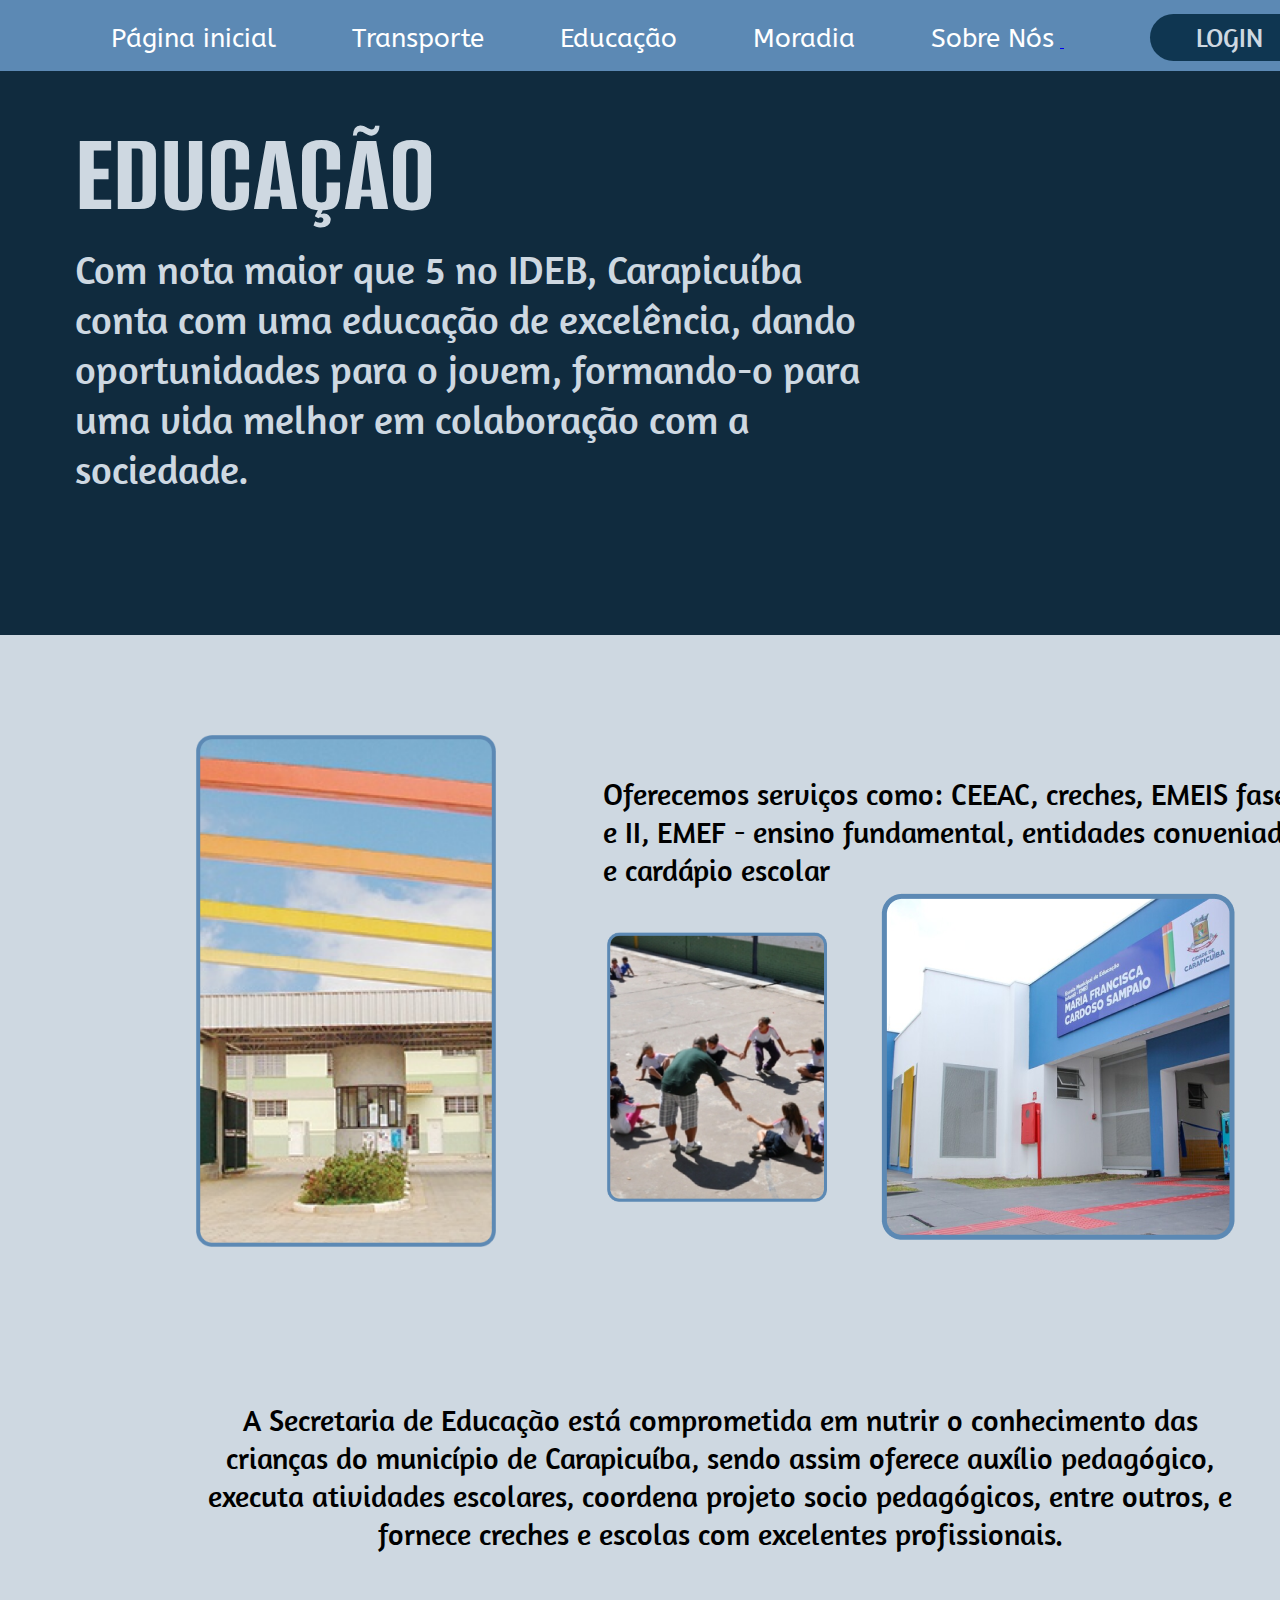
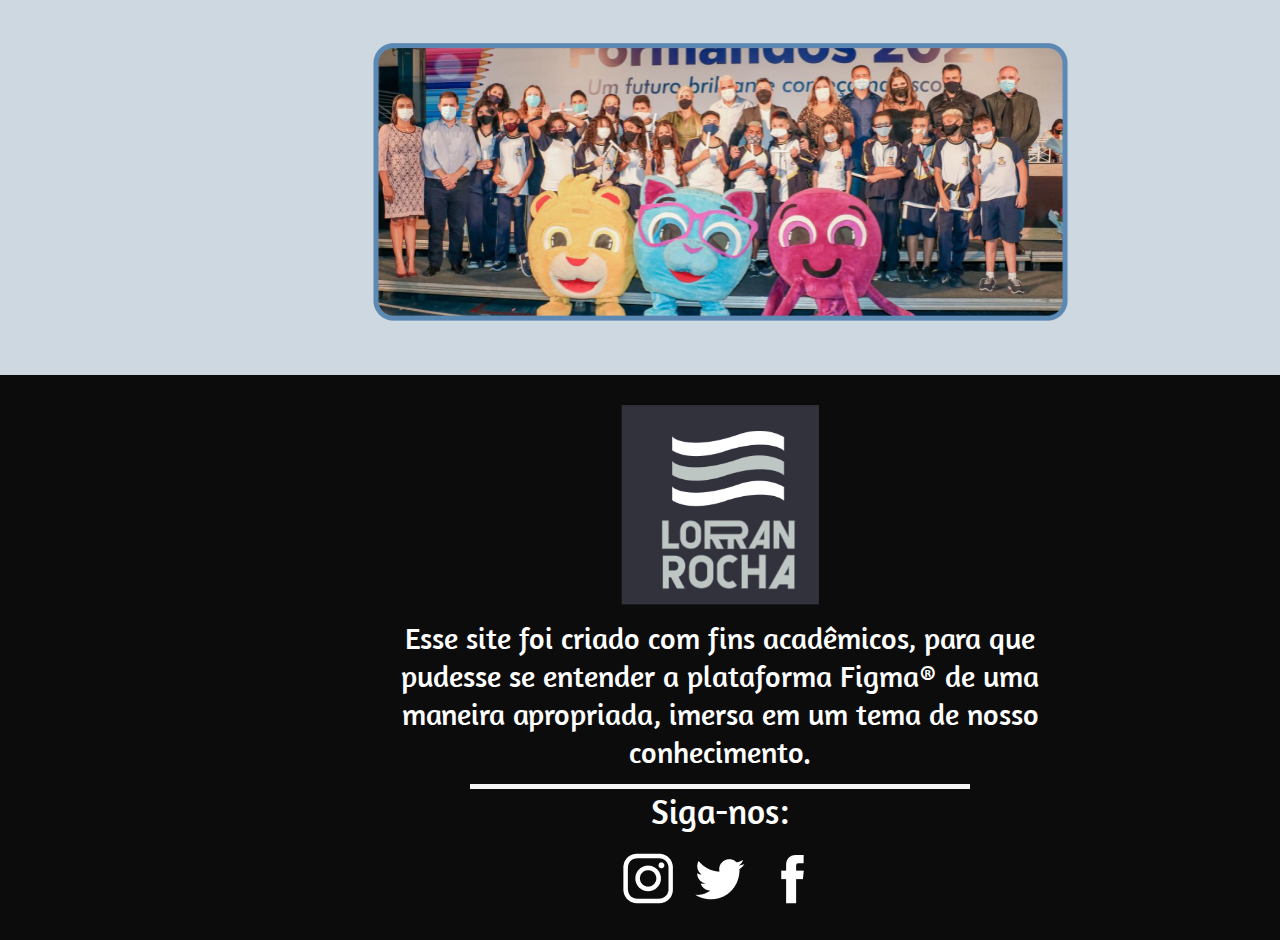
<file: Educação.html>
<!DOCTYPE html>
<html lang="en">
<head>
    <meta charset="UTF-8">
    <meta http-equiv="X-UA-Compatible" content="IE=edge">
    <meta name="viewport" content="width=device-width, initial-scale=1.0">
    <title>Educação</title>
    <link rel="stylesheet" href="Padrão.css">
    <link rel="stylesheet" href="footer.css">
    <link rel="shortcut icon" href="imagens p1/Logo-Nome.ico" type="image/x-icon">
    <link rel="stylesheet" href="Estilo_Educ.css">
</head>
<body>
    <header>
        <nav>
            <ul id="opcoes">
                <button onclick="mudar_pag_Init()"><li id="opc1" class="opc" onclick="">Página inicial</li></button>
                <button onclick="mudar_pag_Transp()"><li id="opc3" class="opc">Transporte</li></button>
                <button onclick="mudar_pag_Educ()"><li id="opc4" class="opc">Educação</li></button>
                <button onclick="mudar_pag_Mor()"><li id="opc5" class="opc">Moradia</li></button>
                <button onclick="mudar_pag_Sobre()"><a href="#rodape">
                    <li id="opc6" class="opc">Sobre Nós</li></button>
                </a>
                <button><a href="login.html">
                    <li id="login" class="opc">LOGIN</li>
                </a></button>
            </ul>
        </nav>
    </header>
    <div id="secao1">
        <h1>EDUCAÇÃO</h1>
        <p>Com nota maior que 5 no IDEB, Carapicuíba conta com uma educação de excelência, dando oportunidades para o jovem, formando-o para uma vida melhor em colaboração com a sociedade.</p>
    </div>
    <section id="container1">
        <img style="width: 300px; margin:0 100px; display: inline-block;" src="imagens p2/Rectangle 57.png" alt="" >
        <table style="display: inline-block;">
            <tr>
                <td colspan="3"><p style="margin:auto; width: 712px;">Oferecemos serviços como: CEEAC, creches, EMEIS fase I e II, EMEF - ensino fundamental, entidades conveniadas e cardápio escolar</p></td>
                <td></td>
            </tr>
            <tr>
                <td></td>
                <td><img src="imagens p2/Rectangle 55.png" alt="" style="width: 220px;"></td>
                <td><img src="imagens p2/Rectangle 56.png" alt=""></td>
            </tr>
        </table>
    </section>
    <section id="container2" style="margin-top: 150px; text-align: center;">    
        <p id="txt">A Secretaria de Educação está comprometida em nutrir o conhecimento das crianças do município de Carapicuíba, sendo assim oferece auxílio pedagógico, executa atividades escolares, coordena projeto socio pedagógicos, entre outros, e fornece creches e escolas com excelentes profissionais.</p>
        <img src="imagens p2/foto.png" alt="" style="width: 695px; margin: 90px auto 0" >
    </section>
    <footer id="rodape">
        <div id="pt1">
            <img id="img_footer" src="imagens p1/Logo Nome.png" alt="Logo do criador do site.">
            <p id="txt1_footer">Esse site foi criado com fins acadêmicos, para que pudesse se entender a plataforma Figma® de uma maneira apropriada, imersa em um tema de nosso conhecimento.</p>
        </div>
        <div id="pt2">
            <div>
                <p id="siga_nos">Siga-nos:</p>
            </div>
            <div id="icones_RedesSociais">
                <a href="https://www.instagram.com/prefeituradecarapicuibaoficial/" target="_blank"><img src="imagens p1/1161953_instagram_icon 1.png" alt="Instagram da cidade"></a>
                <a href="https://twitter.com/cam_carapicuiba" target="_blank"><img src="imagens p1/twitter_bird_icon 1.png" alt="Twitter da cidade"></a>
                <a href="https://www.facebook.com/prefeituradecarapicuibasp" target="_blank"><img src="imagens p1/facebook_icon 1.png" alt="Facebook da cidade"></a>
            </div>
        </div>
    </footer>
    <script src="script.js"></script>
</body>
</html>
</file>
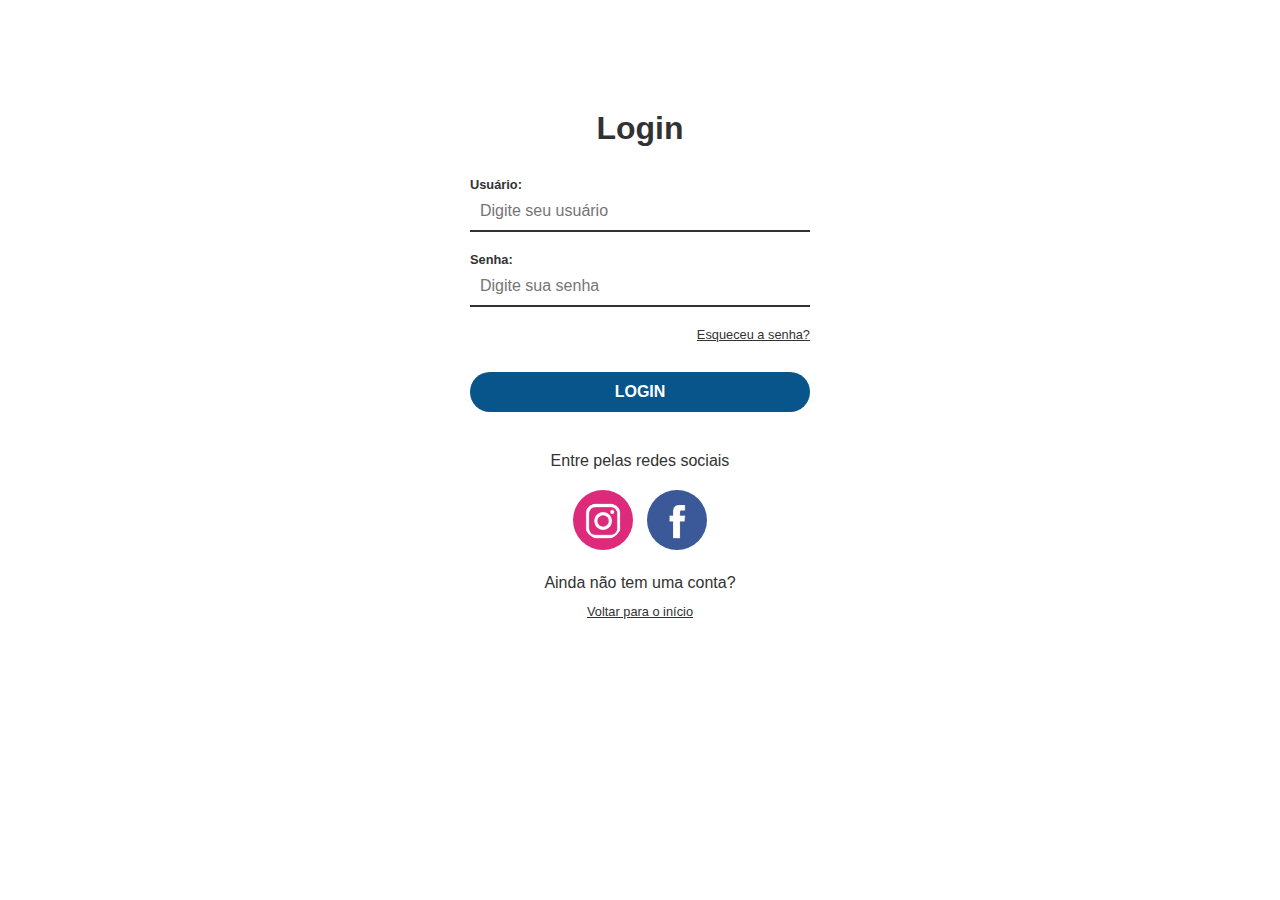
<file: login.html>
<!DOCTYPE html>
<html lang="pt-br">
<head>
    <meta charset="UTF-8">
    <meta http-equiv="X-UA-Compatible" content="IE=edge">
    <meta name="viewport" content="width=device-width, initial-scale=1.0">
    <title>Login</title>
    <link rel="stylesheet" href="https://cdnjs.cloudflare.com/ajax/libs/font-awesome/6.2.0/css/all.min.css" integrity="sha512-xh6O/CkQoPOWDdYTDqeRdPCVd1SpvCA9XXcUnZS2FmJNp1coAFzvtCN9BmamE+4aHK8yyUHUSCcJHgXloTyT2A==" crossorigin="anonymous" referrerpolicy="no-referrer" />
    <link rel="stylesheet" href="css/estilo.css">
</head>
<body>
    <div id="login-container">
        <h1>Login</h1>
        <form action="">
            <label for="usuario">Usuário:</label>
            <input type="text" name="user" id="user" placeholder="Digite seu usuário" autocomplete="off">
            <label for="senha">Senha:</label>
            <input type="password" name="password" id="password" placeholder="Digite sua senha">
            <a href="a" id="forgot-pass">Esqueceu a senha?</a>
            <input type="submit" value="Login">
        </form>
        <div id="social-container">
            <p>Entre pelas redes sociais</p>
            <img id='insta' src="imagens p1/1161953_instagram_icon 1.png" alt="">
            <img id="face" src="imagens p1/facebook_icon 1.png" alt="">
        </div>
        <div id="register-container">
            <div>Ainda não tem uma conta?</div>
            <a href="index.html">Voltar para o início</a>
        </div>
    </div>
</body>
</html>
</file>
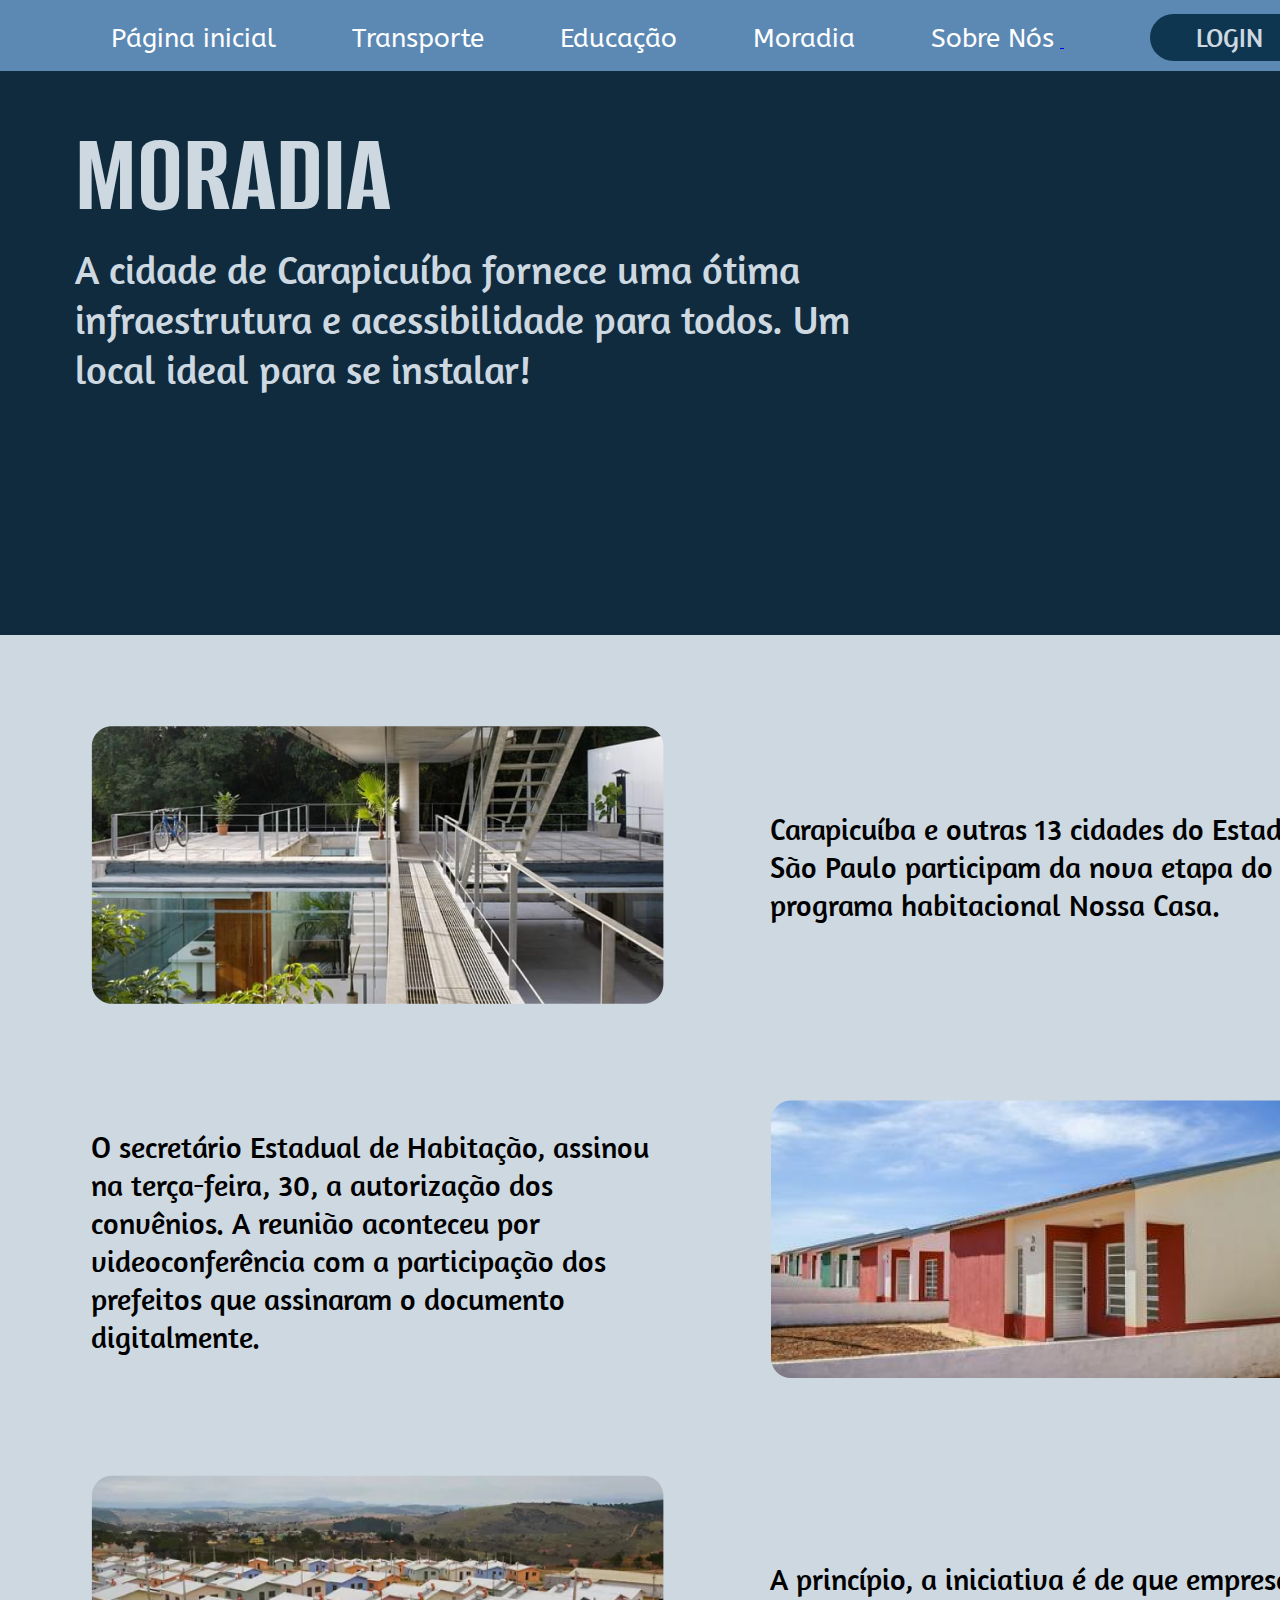
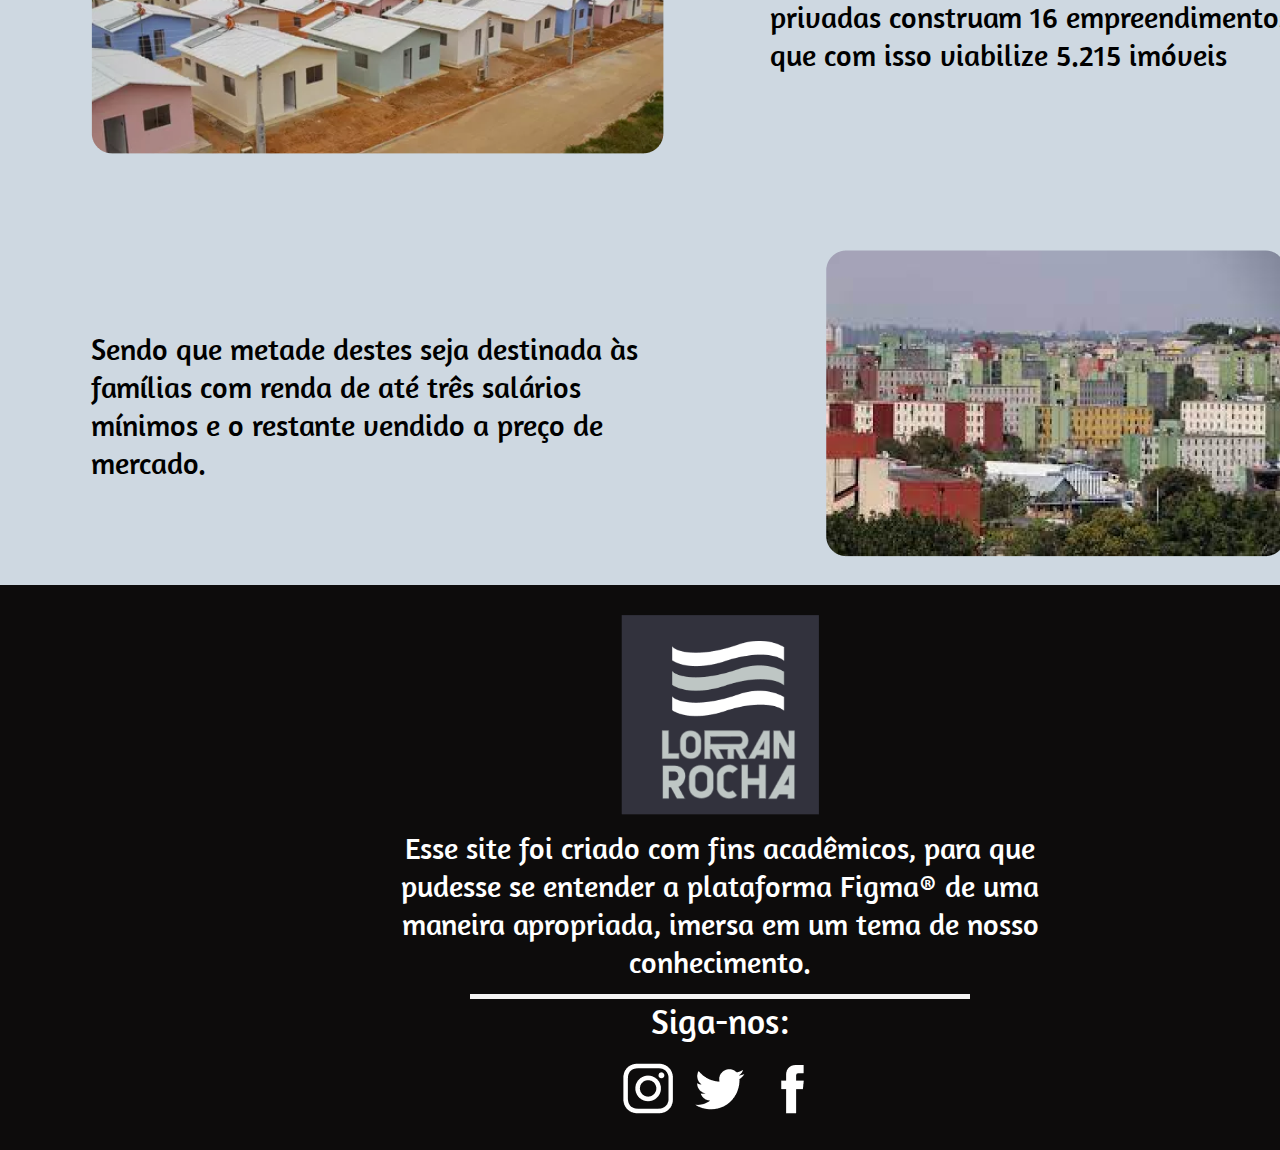
<file: Moradia.html>
<!DOCTYPE html>
<html lang="pt-br">
<head>
    <meta charset="UTF-8">
    <meta http-equiv="X-UA-Compatible" content="IE=edge">
    <meta name="viewport" content="width=device-width, initial-scale=1.0">
    <title>Moradia</title>
    <link rel="shortcut icon" href="imagens p1/Logo-Nome.ico" type="image/x-icon">
    <link rel="stylesheet" href="Estilo_Moradia.css">
    <link rel="stylesheet" href="footer.css">
    <link rel="stylesheet" href="Padrão.css">
</head>
<body>
    <!--Cabeçalho-->
    <header>
        <nav>
            <ul id="opcoes">
                <button onclick="mudar_pag_Init()"><li id="opc1" class="opc" onclick="">Página inicial</li></button>
                <button onclick="mudar_pag_Transp()"><li id="opc3" class="opc">Transporte</li></button>
                <button onclick="mudar_pag_Educ()"><li id="opc4" class="opc">Educação</li></button>
                <button onclick="mudar_pag_Mor()"><li id="opc5" class="opc">Moradia</li></button>
                <button onclick="mudar_pag_Sobre()"><a href="#rodape">
                    <li id="opc6" class="opc">Sobre Nós</li></button>
                </a>
                <button><a href="login.html">
                    <li id="login" class="opc">LOGIN</li>
                </a></button>
            </ul>
        </nav>
    </header>
    <div id="secao1">
        <h1>MORADIA</h1>
        <p>A cidade de Carapicuíba fornece uma ótima infraestrutura e acessibilidade para todos. Um local ideal para se instalar!</p>
    </div>
    <!--Conteúdo-->
    <main>
        <table style="border-collapse: separate; border-spacing: 90px; margin: auto;">
            <tr>
                <td><img src="imagens p2/Casa 2.png" alt=""></td>
                <td><p>Carapicuíba e outras 13 cidades do Estado de São Paulo participam da nova etapa do programa habitacional Nossa Casa. </p></td>
            </tr>
            <tr>
                <td><p> O secretário Estadual de Habitação, assinou na terça-feira, 30, a autorização dos convênios. A reunião aconteceu por videoconferência com a participação dos prefeitos que assinaram o documento digitalmente.
                </p></td>
                <td><img src="imagens p2/Casa 3.png" alt=""></td>
            </tr>
            <tr>
                <td><img src="imagens p2/Casas.png" alt=""></td>
                <td><p>A princípio, a iniciativa é de que empresas privadas construam 16 empreendimentos e que com isso viabilize 5.215 imóveis</p></td>
            </tr>
            <tr>
                <td><p>Sendo que metade destes seja destinada às famílias com renda de até três salários mínimos e o restante vendido a preço de mercado.</p></td>
                <td><img src="imagens p2/Cohab.png" alt="" style="margin:auto 56.5px; "></td>
            </tr>
        </table>
    </main>
    <footer id="rodape">
        <div id="pt1">
            <img id="img_footer" src="imagens p1/Logo Nome.png" alt="Logo do criador do site.">
            <p id="txt1_footer">Esse site foi criado com fins acadêmicos, para que pudesse se entender a plataforma Figma® de uma maneira apropriada, imersa em um tema de nosso conhecimento.</p>
        </div>
        <div id="pt2">
            <div>
                <p id="siga_nos">Siga-nos:</p>
            </div>
            <div id="icones_RedesSociais">
                <a href="https://www.instagram.com/prefeituradecarapicuibaoficial/" target="_blank"><img src="imagens p1/1161953_instagram_icon 1.png" alt="Instagram da cidade"></a>
                <a href="https://twitter.com/cam_carapicuiba" target="_blank"><img src="imagens p1/twitter_bird_icon 1.png" alt="Twitter da cidade"></a>
                <a href="https://www.facebook.com/prefeituradecarapicuibasp" target="_blank"><img src="imagens p1/facebook_icon 1.png" alt="Facebook da cidade"></a>
            </div>
        </div>
    </footer>
    <script src="script.js"></script>
</body>
</html>
</file>
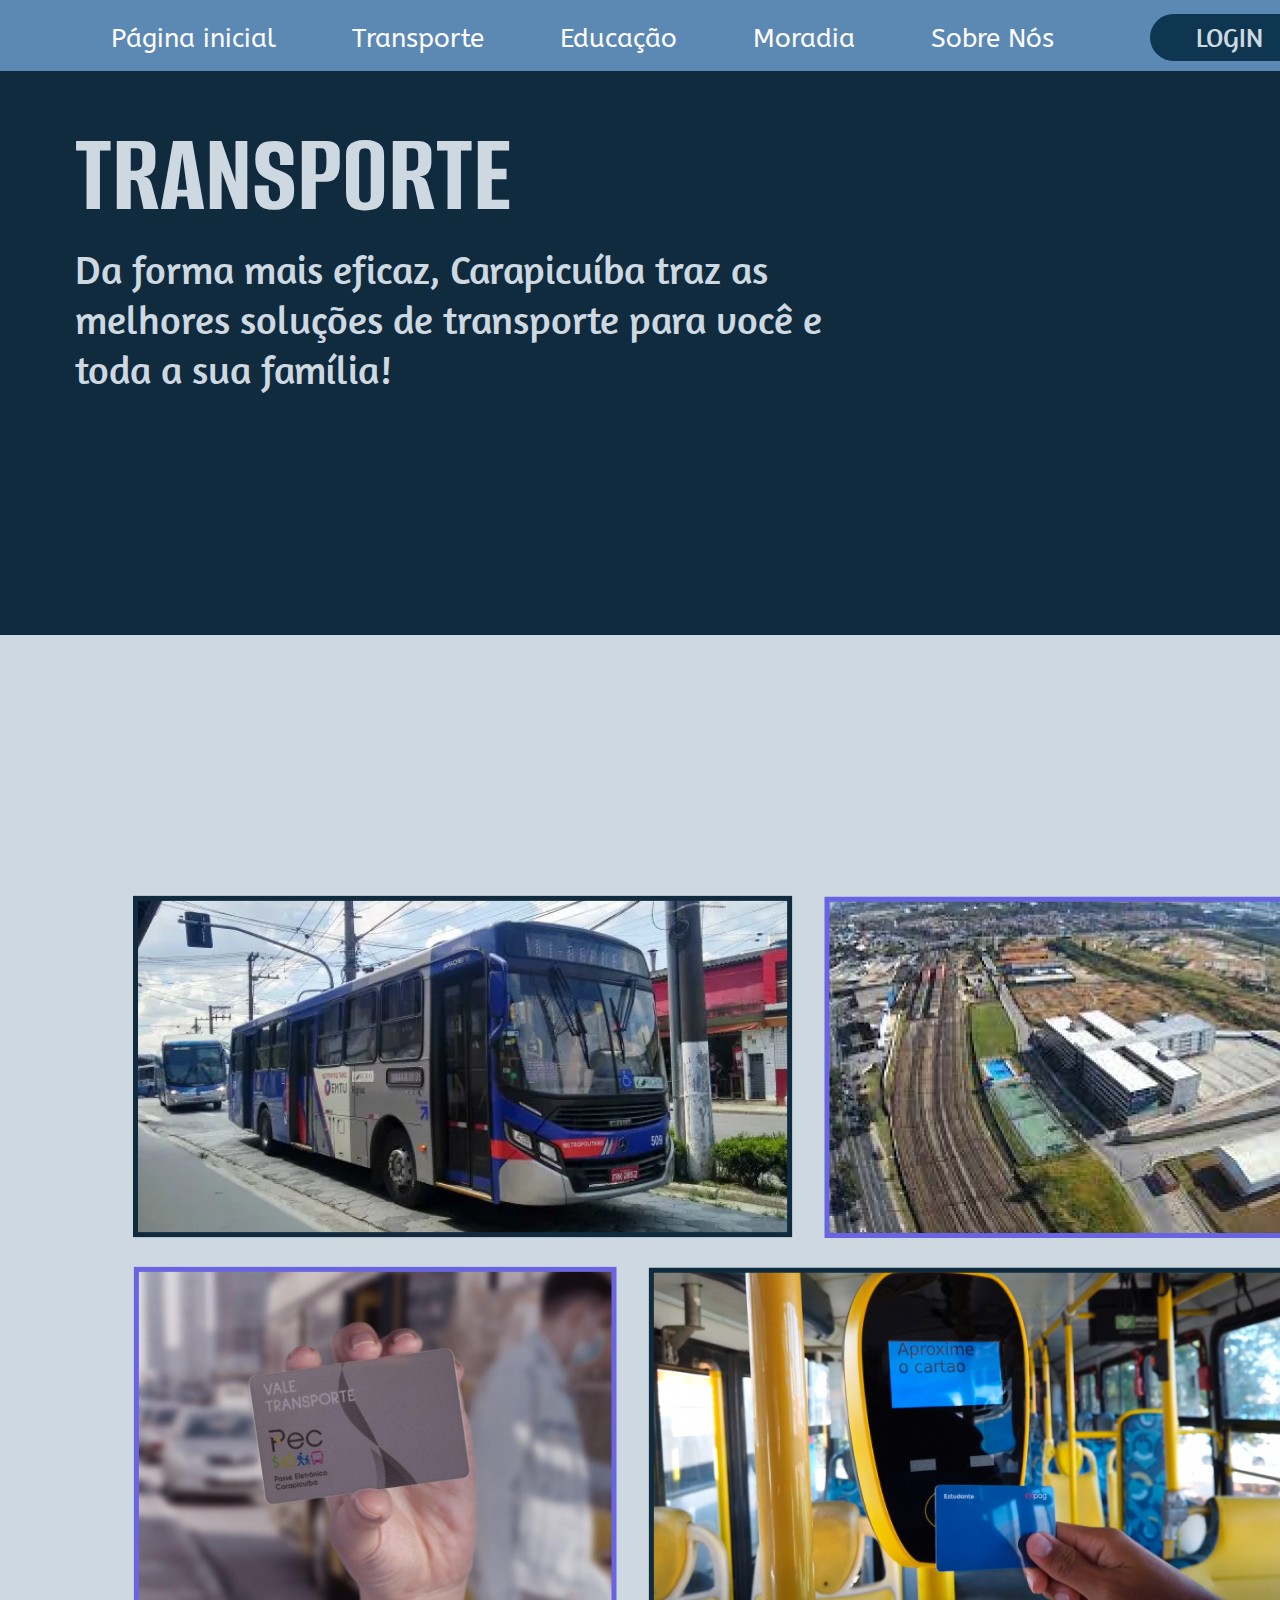
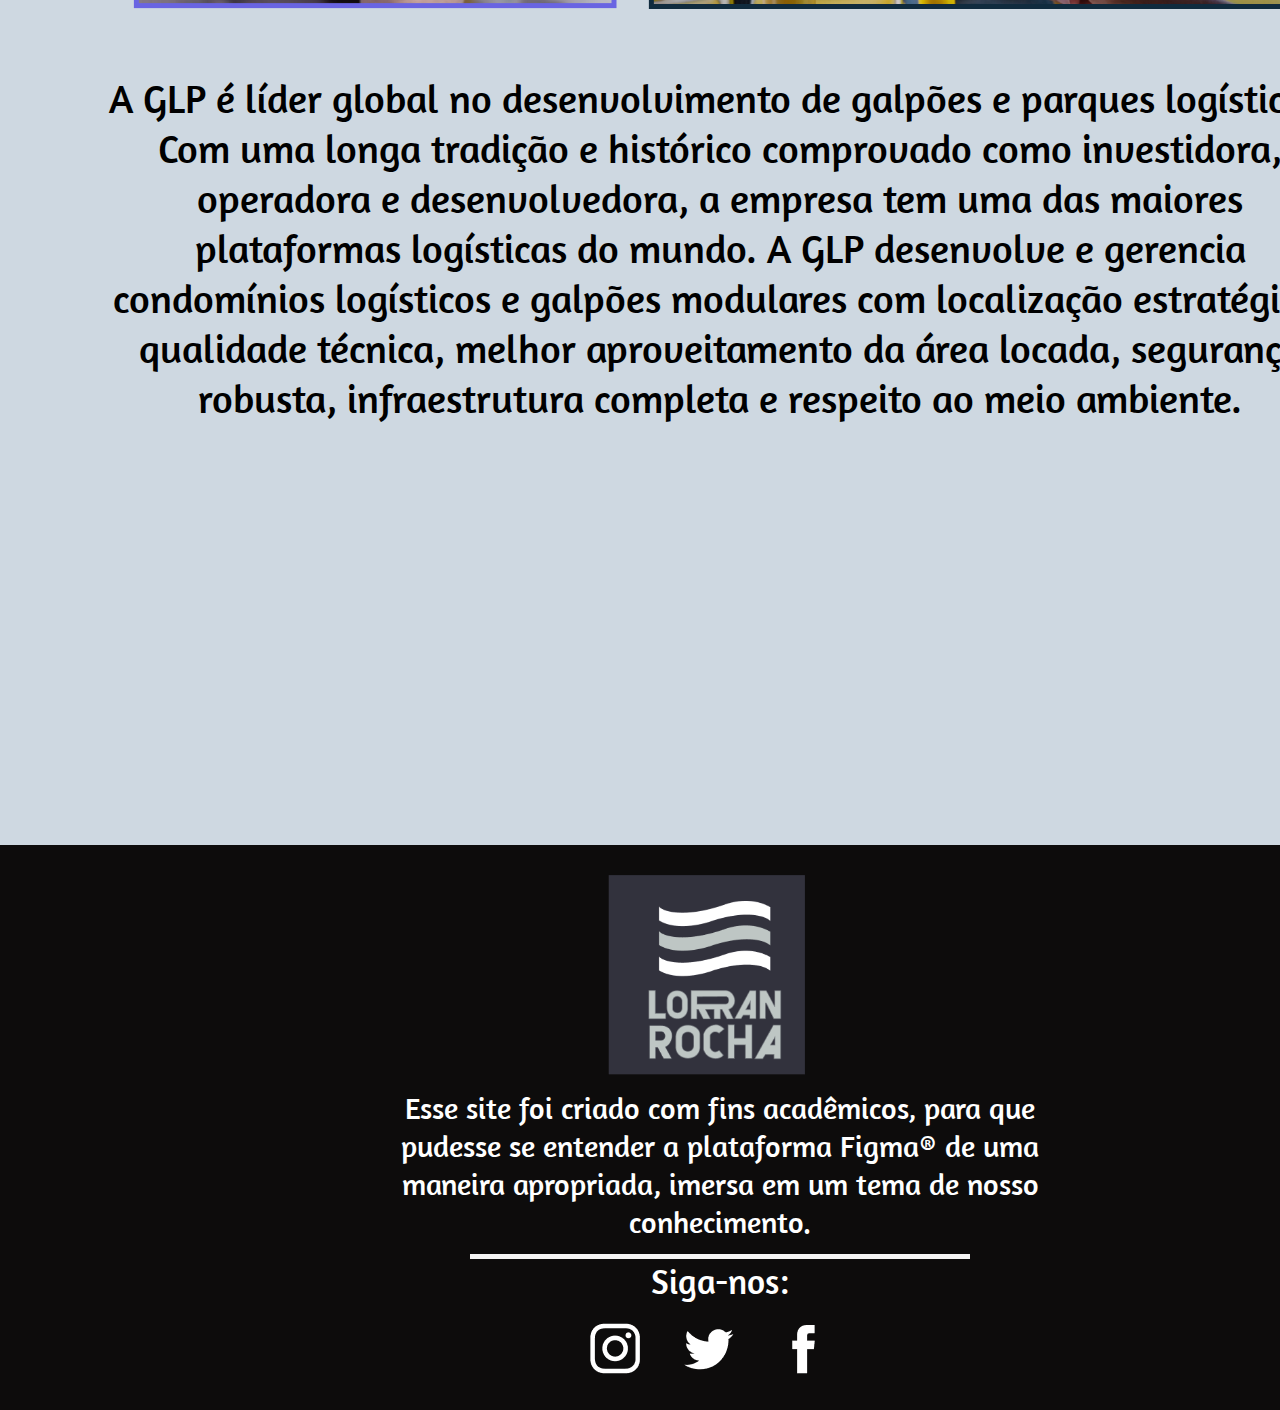
<file: Transporte.html>
<!DOCTYPE html>
<html lang="pt-br">
<head>
    <meta charset="UTF-8">
    <meta http-equiv="X-UA-Compatible" content="IE=edge">
    <meta name="viewport" content="width=device-width, initial-scale=1.0">
    <title>Transporte</title>
    <link rel="shortcut icon" href="imagens p1/Logo-Nome.ico" type="image/x-icon">
    <link rel="stylesheet" href="Estilo_Transporte.css">
    <link rel="stylesheet" href="footer.css">
    <link rel="stylesheet" href="Padrão.css">
</head>
<body>
    <!--Cabeçalho-->
    <header>
        <nav>
            <ul id="opcoes">
                <button onclick="mudar_pag_Init()"><li id="opc1" class="opc" onclick="">Página inicial</li></button>
                <button onclick="mudar_pag_Transp()"><li id="opc3" class="opc">Transporte</li></button>
                <button onclick="mudar_pag_Educ()"><li id="opc4" class="opc">Educação</li></button>
                <button onclick="mudar_pag_Mor()"><li id="opc5" class="opc">Moradia</li></button>
                <a href="#rodape"><button onclick="mudar_pag_Sobre()"><li id="opc6" class="opc">Sobre Nós</li></button></a>
                <button><a href="login.html">
                    <li id="login" class="opc">LOGIN</li>
                </a></button>
            </ul>
        </nav>
    </header>
    <div id="secao1">
        <h1>TRANSPORTE</h1>
        <p>Da forma mais eficaz, Carapicuíba traz as melhores soluções de transporte para você e toda a sua família!</p>
    </div>
    <!--inicio do conteúdo-->
    <main>
        <div id="principal">
            <div id="linha1">
                <img src="imagens p2/imagen ônibus 1.png" alt="">
                <img src="imagens p2/galpão.png" alt="">                
            </div>
            <div id="linha2">
                <img src="imagens p2/Cartão pec.png" alt="">
                <img src="imagens p2/imagen ônibus.png" alt="">
            </div>
        </div>
        <p style="margin: 60px auto 0 auto; width:1250px; text-align:center; font-size: 40px;">A GLP é líder global no desenvolvimento de galpões e parques logísticos. Com uma longa tradição e histórico comprovado como investidora, operadora e desenvolvedora, a empresa tem uma das maiores plataformas logísticas do mundo. A GLP desenvolve e gerencia condomínios logísticos e galpões modulares com localização estratégica, qualidade técnica, melhor aproveitamento da área locada, segurança robusta, infraestrutura completa e respeito ao meio ambiente.</p>
    </main>

    <footer id="rodape">
        <div id="pt1">
            <img id="img_footer" src="imagens p1/Logo Nome.png" alt="Logo do criador do site.">
            <p id="txt1_footer">Esse site foi criado com fins acadêmicos, para que pudesse se entender a plataforma Figma® de uma maneira apropriada, imersa em um tema de nosso conhecimento.</p>
        </div>
        <div id="pt2">
            <div>
                <p id="siga_nos">Siga-nos:</p>
            </div>
            <div id="icones_RedesSociais">
                <a href="https://www.instagram.com/prefeituradecarapicuibaoficial/" target="_blank"><img src="imagens p1/1161953_instagram_icon 1.png" alt="Instagram da cidade"></a>
                <a href="https://twitter.com/cam_carapicuiba" target="_blank"><img src="imagens p1/twitter_bird_icon 1.png" alt="Twitter da cidade"></a>
                <a href="https://www.facebook.com/prefeituradecarapicuibasp" target="_blank"><img src="imagens p1/facebook_icon 1.png" alt="Facebook da cidade"></a>
            </div>
        </div>
    </footer>
    <script src="script.js"></script>
</body>
</html>
</file>
<file: Padrão.css>
@font-face {
    font-family: AbeeZee;
    src: url(ABeeZee-Regular.ttf);
}
@font-face {
    font-family: AbeeZee Italic;
    src: url(ABeeZee-Italic.ttf);
}
@font-face {
    font-family: Amaranth;
    src: url(Amaranth-Regular.ttf);
}
@font-face {
    font-family: Alumni Sans;
    src: url(AlumniSans-VariableFont_wght.ttf);
}
*{
    margin: 0%;
    box-sizing: border-box;
}
body{
    max-width: 1440px;
    padding-top: 71px;
    background-color: #CED8E1;
    margin: 0% auto !important; 
    padding: 0;
    width: 1440px;
}
body::-webkit-scrollbar {
    display: none;
  }
header{
    width: 100%;
    height: 71px;
    background-color: #5C89B4;
    position: fixed;
    top: 0;
    left: 0;
    z-index: 1;
}
p{
    font-size: 30px;
    font-family: Amaranth;
}
.opc{
    color: white;
    font-family: AbeeZee;
    font-size: 26px;
    display: inline-block;
    margin-left: 60px;
}
button{
    background-color: rgba(0, 0, 0, 0);
    border: none;
}
#opcoes{
    margin: 13px auto;
    padding: 0%;
    width: fit-content;
}
#login{
    background-color: #0F3651;
    color: #CED8E1;
    border-radius: 50px;
    height: 47px;
    width: 159px;
    text-align: center;
    font-family: Amaranth;
    position: relative;
    left: 80px;
    padding: auto;
    margin: 0;
    padding-top: 7px;
}
.opc:hover{
    text-decoration: underline;
    cursor: pointer;
}
#secao1{
    background-color: #102B3E;
    text-align: left;
    color: #CED8E1;
    height: 635px;
    width: 100%;
}
#secao1 > h1{
    font-size: 115px;
    font-family: Alumni Sans;
    padding-top: 105px;
    margin-left: 75px;
}
#secao1 > p{
    font-size: 40px;
    font-family: Amaranth;
    width: 800px;
    margin-left: 75px;
}
main{
    height: 1500px;
}
</file>
<file: footer.css>
footer{
    background-color: #0D0C0C;
    color: white;
    text-align: center;
    margin-top: 50px;
}
#img_footer{
    display: inline-block;
    margin-top: 30px;
    height: 200px;
}
#txt1_footer{
    width: 700px;
    margin: 10px auto 0 auto ;
}
#siga_nos{
    font-size: 35px;
    border-top: whitesmoke 5px solid;
    width: 500px;
    margin: 13px auto 0 auto;
}
a > img{
    margin: 15px 5px 30px;
}
</file>
<file: Estilo_Educ.css>
#container1{
    margin: 100px auto 0;
    width: 1248px;
}
img:nth-child(n+2){
    width: 200px;
}
#txt{
    width: 1030px;
    margin: 0 auto;
}
</file>
<file: css/estilo.css>
/* geral */ 
* {
    margin: 0;
    padding: 0;
    box-sizing: border-box;
    font-family: Helvetica, sans-serif;
    color: #323232;
    border: none;
}
body{
    background-image: url('https://raw.githubusercontent.com/matheusbattisti/login_html_css/master/img/background.jpg');
    background-size: cover;
}

textarea:focus, input:focus {
    outline: none;
}

a, label {
    font-size: .8rem; /*16 *0.8 = x*/
}

a:hover{
    color: #08558b;
}

/* container login */

#login-container{
    background-color: #fff;
    width: 400px;
    margin: 0 auto;
    padding: 20px 30px;
    margin-top: 10vh;
    border-radius: 20px;
    text-align: center;
}

/* formulário */

form {
    margin-top: 30px;    margin-bottom: 40px;
}

label, input{
    display: block;
    width: 100%;
    text-align: left;
}
label{
    font-weight: bold;
}
input{
        border-bottom: 2px solid #323232;
        padding: 10px;
        font-size: 1rem;
        margin-bottom: 20px;
}

input:focus{
    border-bottom: 2px solid #08558b;
}

#forgot-pass{
    text-align: right;
    display: block;
}

input[type="submit"] {
    text-align: center;
    text-transform: uppercase;
    font-weight: bold;
    border: none;
    height: 40px;
    border-radius: 30px;
    margin-top: 30px;
    color: #fff;
    background-color: #08558b;
    cursor: pointer;
    transition: .3s;
}

input[type="submit"]:hover{
    background-color: #1b223c;
    transition: .3s;
}

/*redes sociais*/

#social-container, #social-container p{
    margin-bottom: 20px;
}

#social-container img{
    width: 60px;
    height: 60px;
    border-radius: 60%;
    padding: 10px;
    margin: 0 5px;
    cursor: pointer;
}

#insta{
    background-color: #dd2a7b;
}

#face{
    background-color: #3b5998;
}

/* registrar */

#register-container div{
    margin-bottom: 10px;
}
</file>
<file: Estilo_Moradia.css>
p{
    margin: auto;
}
</file>
<file: Estilo_Transporte.css>
img:nth-child(1){
    margin-right: 27px;
}
#linha1{
    margin-bottom: 24px;
}
#principal{
    margin: 259.63px auto 0;
    width: fit-content;
}
main{
    height: 1300px;
}
</file>
